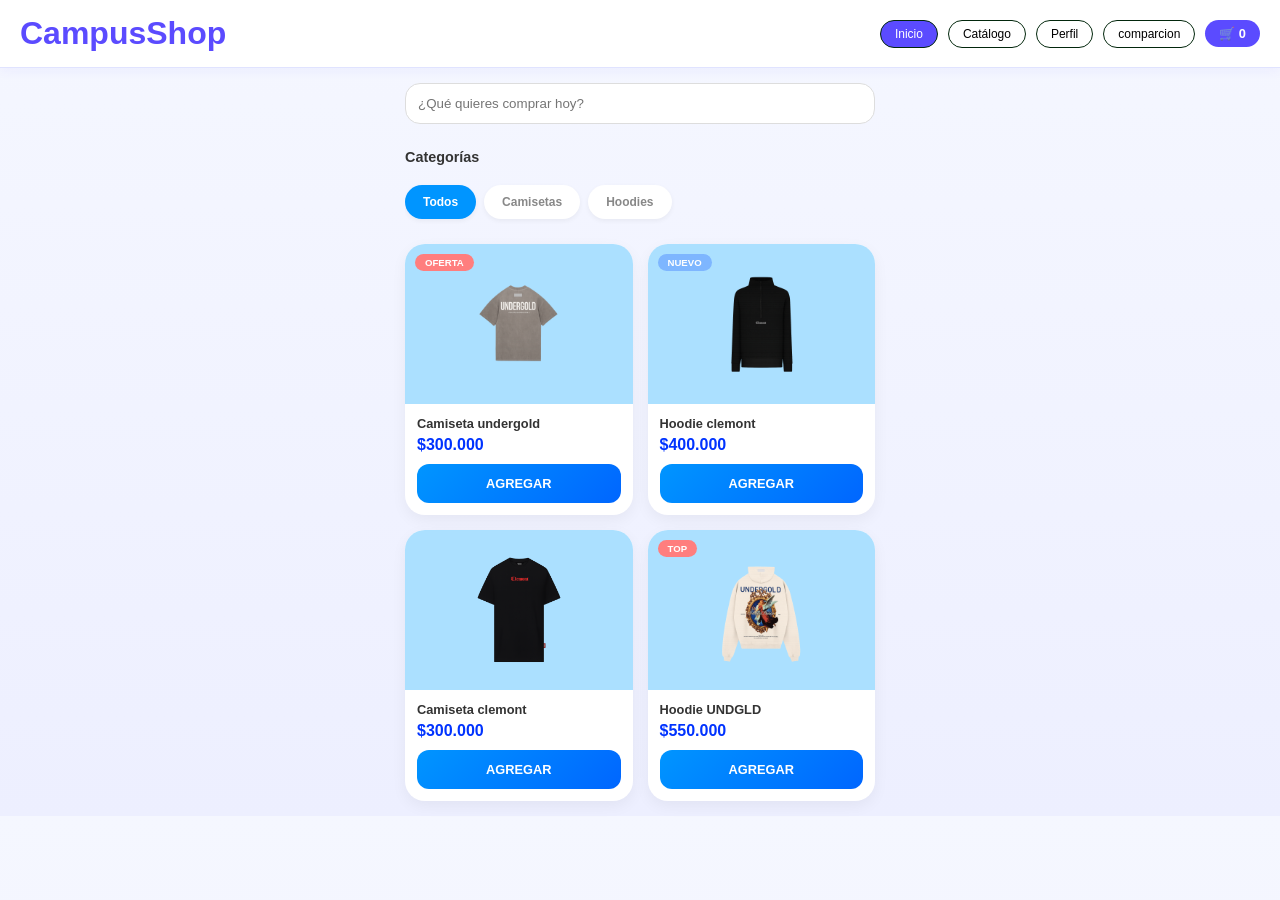
<file: index.html>
<!DOCTYPE html>
<html lang="es">
<head>
    <meta charset="UTF-8">
    <meta name="viewport" content="width=device-width, initial-scale=1.0">
    <title>CampusShop | App Oficial</title>

    <link rel="stylesheet" href="CSS/base.css">
    <link rel="stylesheet" href="CSS/layout.css">
    <link rel="stylesheet" href="CSS/components.css">
</head>

<body>

<header class="main-header">
    <h1 class="logo">CampusShop</h1>

    <nav class="header-nav">
        <a href="index.html" class="nav-btn active">Inicio</a>
        <a href="catalogo.html" class="nav-btn">Catálogo</a>
        <a href="perfil.html" class="nav-btn">Perfil</a>
        <a href="comparcion.html" class="nav-btn">comparcion</a>         
        <a href="carrito.html" class="cart-status">🛒 0</a>

    </nav>
</header>

<main>

    <div class="search-box">
        <input type="text" placeholder="¿Qué quieres comprar hoy?">
    </div>

    <h2 class="section-title">Categorías</h2>

    <div class="filter-wrapper">

        <input type="radio" name="filtro" id="all" checked>
        <input type="radio" name="filtro" id="camisetas">
        <input type="radio" name="filtro" id="hoodies">

        <div class="filter-group">
            <label for="all" class="filter-btn">Todos</label>
            <label for="camisetas" class="filter-btn">Camisetas</label>
            <label for="hoodies" class="filter-btn">Hoodies</label>
        </div>

        <div class="product-grid">

            <!-- PRODUCTO 1 -->
            <article class="product-card camiseta">
                <div class="badge oferta">OFERTA</div>
                <div class="img-container">
                    <a href="producto-undgld.html">
                        <img src="IMG/producto2.png" alt="Camiseta undergold">
                    </a>
                </div>
                <div class="product-info">
                    <h3>Camiseta undergold</h3>
                    <p class="price">$300.000</p>
                    <button class="add-btn">AGREGAR</button>
                </div>
            </article>

            <!-- PRODUCTO 2 -->
            <article class="product-card hoodie">
                <div class="badge stock">NUEVO</div>
                <div class="img-container">
                    <a href="producto-hoodie-clemont.html">
                        <img src="IMG/producto3.png" alt="Hoodie clemont">
                    </a>
                </div>
                <div class="product-info">
                    <h3>Hoodie clemont</h3>
                    <p class="price">$400.000</p>
                    <button class="add-btn">AGREGAR</button>
                </div>
            </article>

            <!-- PRODUCTO 3 -->
            <article class="product-card camiseta">
                <div class="img-container">
                    <a href="producto-clemont.html">
                        <img src="IMG/producto4.png" alt="Camiseta clemont">
                    </a>
                </div>
                <div class="product-info">
                    <h3>Camiseta clemont</h3>
                    <p class="price">$300.000</p>
                    <button class="add-btn">AGREGAR</button>
                </div>
            </article>

            <!-- PRODUCTO 4 -->
            <article class="product-card hoodie">
                <div class="badge oferta">TOP</div>
                <div class="img-container">
                    <a href="producto-hoodie-undgld.html">
                        <img src="IMG/producto1.png" alt="Hoodie UNDGLD">
                    </a>
                </div>
                <div class="product-info">
                    <h3>Hoodie UNDGLD</h3>
                    <p class="price">$550.000</p>
                    <button class="add-btn">AGREGAR</button>
                </div>
            </article>

        </div>

    </div>

</main>

</body>
</html>
</file>
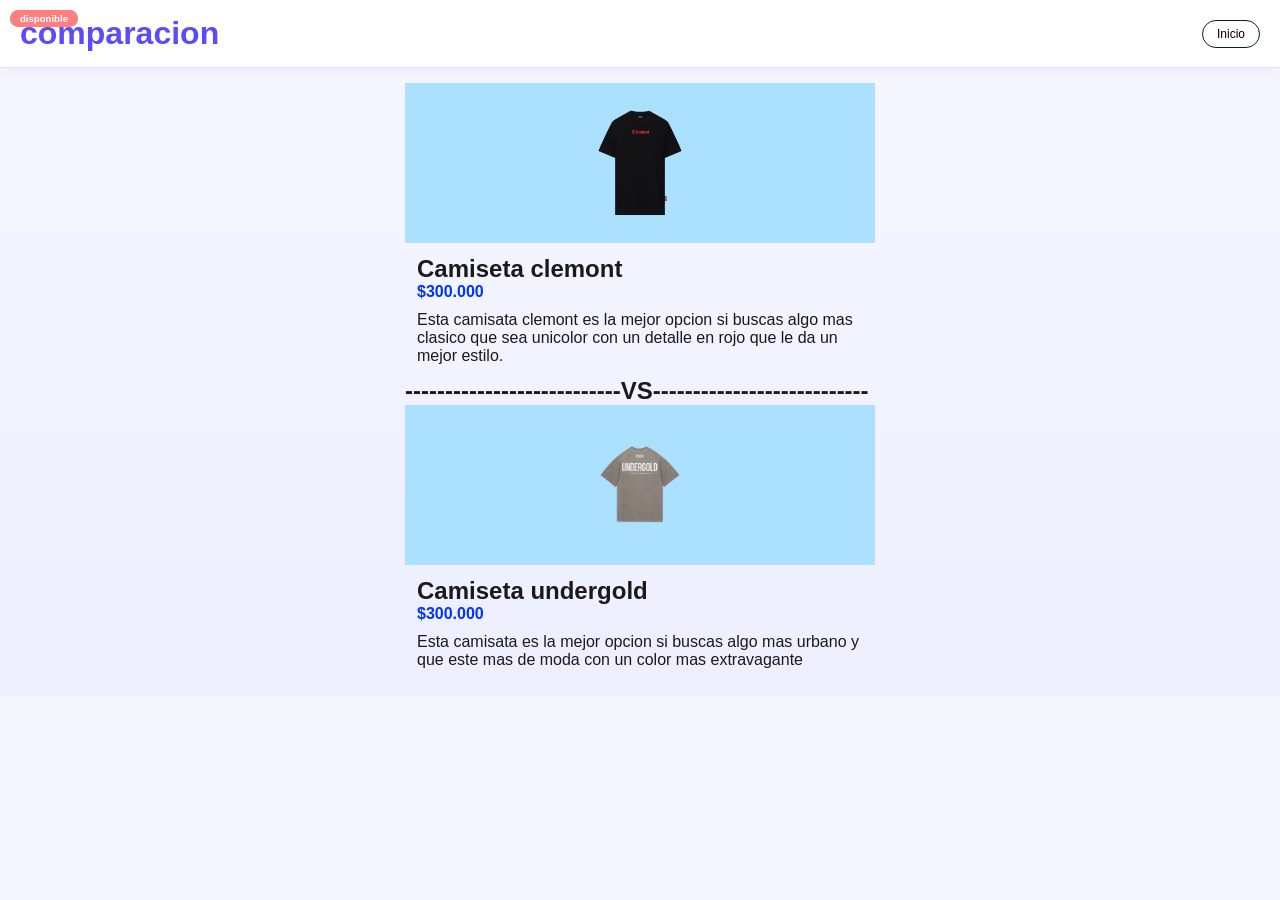
<file: comparcion.html>
<!DOCTYPE html>
<html lang="es">
<head>
<meta charset="UTF-8">
<meta name="viewport" content="width=device-width, initial-scale=1.0">
<title>comparacion</title>

<!-- CSS -->
<link rel="stylesheet" href="CSS/base.css">
<link rel="stylesheet" href="CSS/layout.css">
<link rel="stylesheet" href="CSS/components.css">
</head>

<body>

<!-- Encabezado -->
<header class="main-header">
    <h1 class="logo">comparacion</h1>

    <!-- Navegación -->
    <nav class="header-nav">
        <a href="index.html" class="nav-btn">Inicio</a>

    </nav>
</header>

<main>


<section class="product-detail">
<div class="badge stock">disponible</div>
<div class="img-container">
    <img src="IMG/producto4.png">
</div>

<div class="product-info">

<div class="badge oferta">disponible</div>
<h2>Camiseta clemont</h2>

<p class="price">$300.000</p>

<p>Esta camisata clemont es la mejor opcion si buscas algo mas clasico que sea unicolor con un detalle en rojo que le da un mejor estilo.</p>

 <!-- j,bhghg -->
 
</div>

<h1>---------------------------VS---------------------------</h1>

</div>

</div>

</a>

<section class="product-detail">


<div class="img-container">
    <img src="IMG/producto2.png">
</div>


<div class="product-info">

<h2>Camiseta undergold</h2>
<p class="price">$300.000</p>

<p>Esta camisata es la mejor opcion si buscas algo mas urbano y que este mas de moda con un color mas extravagante</p>



</div>

</div>

</section>

</main>

</body>
</html>
</file>
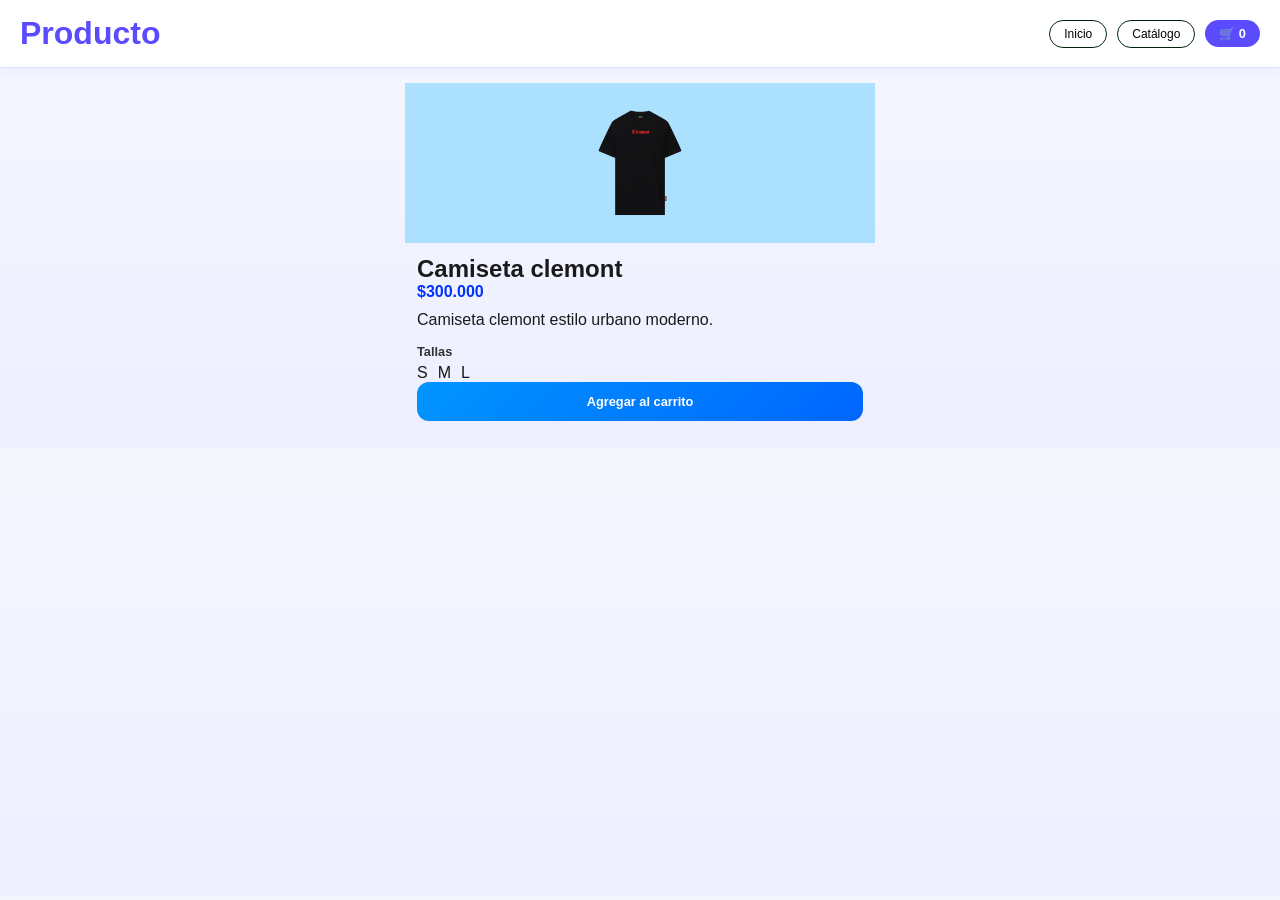
<file: producto-clemont.html>
<!DOCTYPE html>
<html lang="es">
<head>
<meta charset="UTF-8">
<meta name="viewport" content="width=device-width, initial-scale=1.0">
<title>Camiseta clemont</title>

<!-- CSS -->
<link rel="stylesheet" href="CSS/base.css">
<link rel="stylesheet" href="CSS/layout.css">
<link rel="stylesheet" href="CSS/components.css">
</head>

<body>

<!-- Encabezado -->
<header class="main-header">
    <h1 class="logo">Producto</h1>

    <!-- Navegación -->
    <nav class="header-nav">
        <a href="index.html" class="nav-btn">Inicio</a>
        <a href="catalogo.html" class="nav-btn">Catálogo</a>
        <a href="carrito.html" class="cart-status">🛒 0</a>
    </nav>
</header>

<main>

<!-- Detalle producto -->
<section class="product-detail">

<!-- Imagen -->
<div class="img-container">
    <img src="IMG/producto4.png">
</div>

<!-- Info -->
<div class="product-info">

<h2>Camiseta clemont</h2>
<p class="price">$300.000</p>

<p>Camiseta clemont estilo urbano moderno.</p>

<h3 class="section-title">Tallas</h3>

<!-- Selector -->
<div class="size-selector">
<input type="radio" name="talla" id="s"><label for="s">S</label>
<input type="radio" name="talla" id="m"><label for="m">M</label>
<input type="radio" name="talla" id="l"><label for="l">L</label>
</div>

<!-- Botón -->
<a href="carrito.html">
<button class="add-btn">Agregar al carrito</button>
</a>

</div>

</section>

</main>

</body>
</html>
</file>
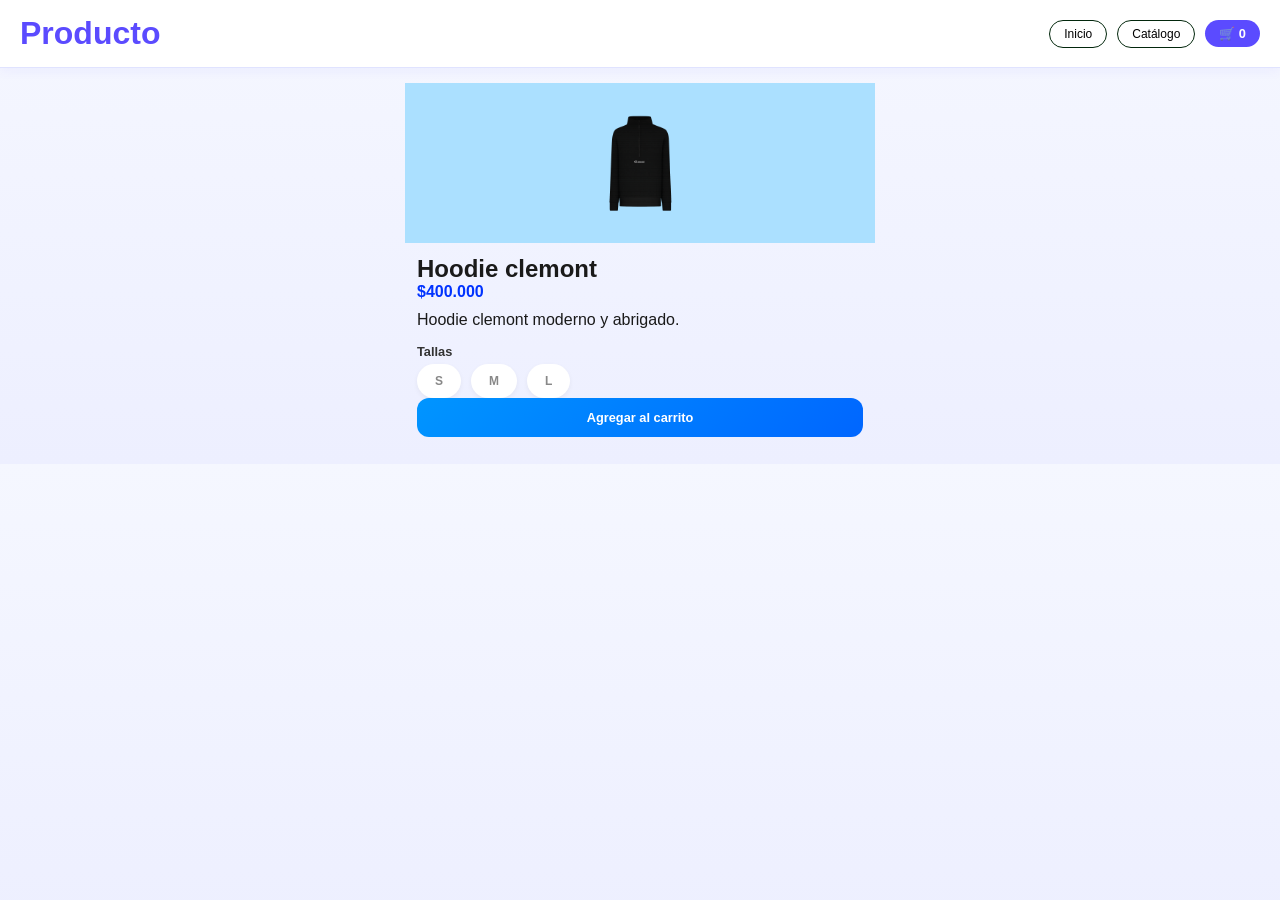
<file: producto-hoodie-clemont.html>
<!DOCTYPE html>
<html lang="es">
<head>
<meta charset="UTF-8">
<meta name="viewport" content="width=device-width, initial-scale=1.0">
<title>Hoodie clemont</title>

<link rel="stylesheet" href="CSS/base.css">
<link rel="stylesheet" href="CSS/layout.css">
<link rel="stylesheet" href="CSS/components.css">
</head>

<body>

<header class="main-header">
    <h1 class="logo">Producto</h1>

    <nav class="header-nav">
        <a href="index.html" class="nav-btn">Inicio</a>
        <a href="catalogo.html" class="nav-btn">Catálogo</a>
        <a href="carrito.html" class="cart-status">🛒 0</a>
    </nav>
</header>

<main>

<section class="product-detail">

<div class="img-container">
    <img src="IMG/producto3.png">
</div>

<div class="product-info">

<h2>Hoodie clemont</h2>
<p class="price">$400.000</p>

<p>Hoodie clemont moderno y abrigado.</p>

<h3 class="section-title">Tallas</h3>

<div class="size-selector">
<input type="radio" name="talla" id="s"><label for="s" class="filter-btn">S</label>
<input type="radio" name="talla" id="m"><label for="m" class="filter-btn">M</label>
<input type="radio" name="talla" id="l"><label for="l" class="filter-btn">L</label>
</div>

<a href="carrito.html">
<button class="add-btn">Agregar al carrito</button>
</a>

</div>

</section>

</main>

</body>
</html>
</file>
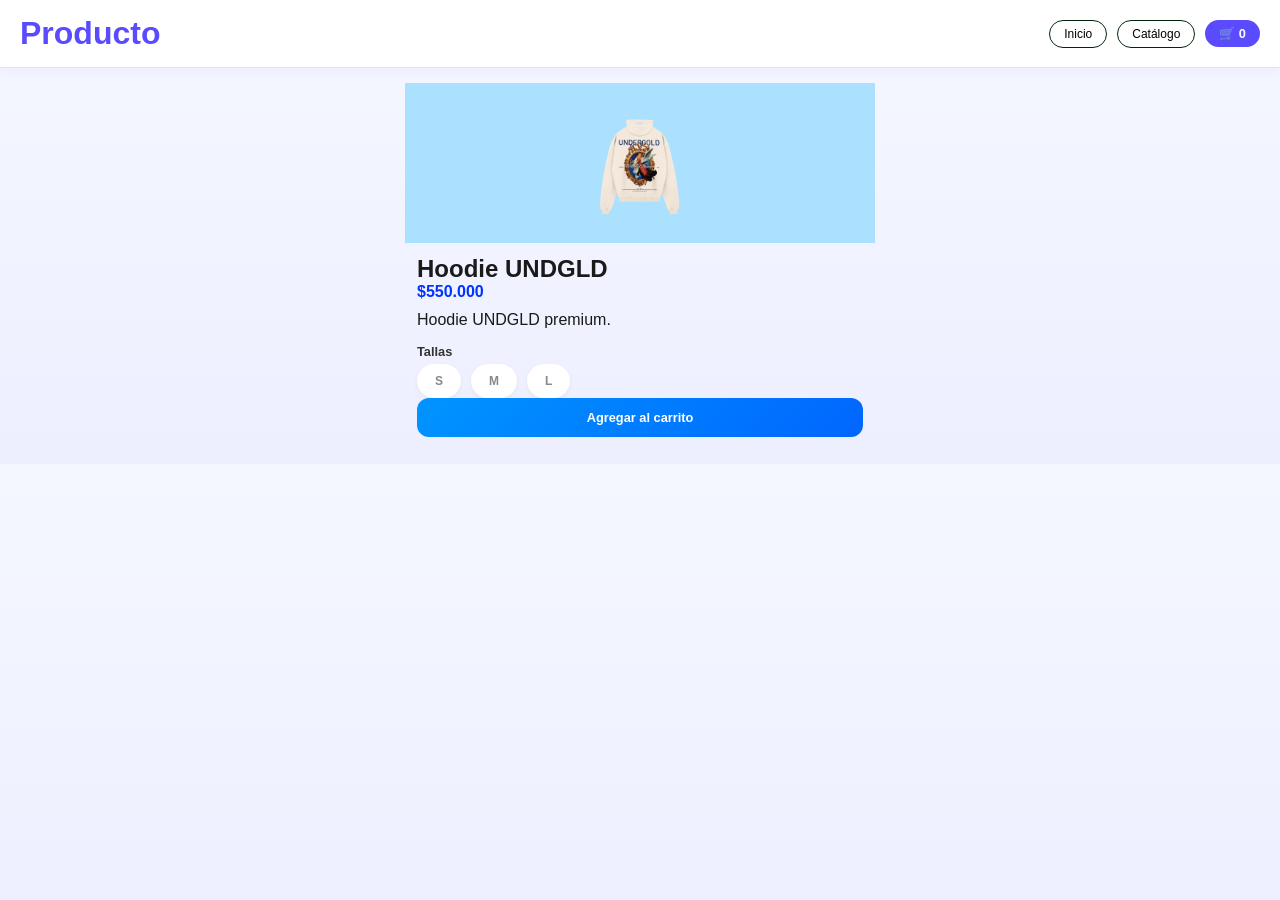
<file: producto-hoodie-undgld.html>
<!DOCTYPE html>
<html lang="es">
<head>
<meta charset="UTF-8">
<meta name="viewport" content="width=device-width, initial-scale=1.0">
<title>Hoodie UNDGLD</title>

<link rel="stylesheet" href="CSS/base.css">
<link rel="stylesheet" href="CSS/layout.css">
<link rel="stylesheet" href="CSS/components.css">
</head>

<body>

<header class="main-header">
    <h1 class="logo">Producto</h1>

    <nav class="header-nav">
        <a href="index.html" class="nav-btn">Inicio</a>
        <a href="catalogo.html" class="nav-btn">Catálogo</a>
        <a href="carrito.html" class="cart-status">🛒 0</a>
    </nav>
</header>

<main>

<section class="product-detail">

<div class="img-container">
    <img src="IMG/producto1.png">
</div>

<div class="product-info">

<h2>Hoodie UNDGLD</h2>
<p class="price">$550.000</p>

<p>Hoodie UNDGLD premium.</p>

<h3 class="section-title">Tallas</h3>

<div class="size-selector">
<input type="radio" name="talla" id="s"><label for="s" class="filter-btn">S</label>
<input type="radio" name="talla" id="m"><label for="m" class="filter-btn">M</label>
<input type="radio" name="talla" id="l"><label for="l" class="filter-btn">L</label>
</div>

<a href="carrito.html">
<button class="add-btn">Agregar al carrito</button>
</a>

</div>

</section>

</main>

</body>
</html>
</file>
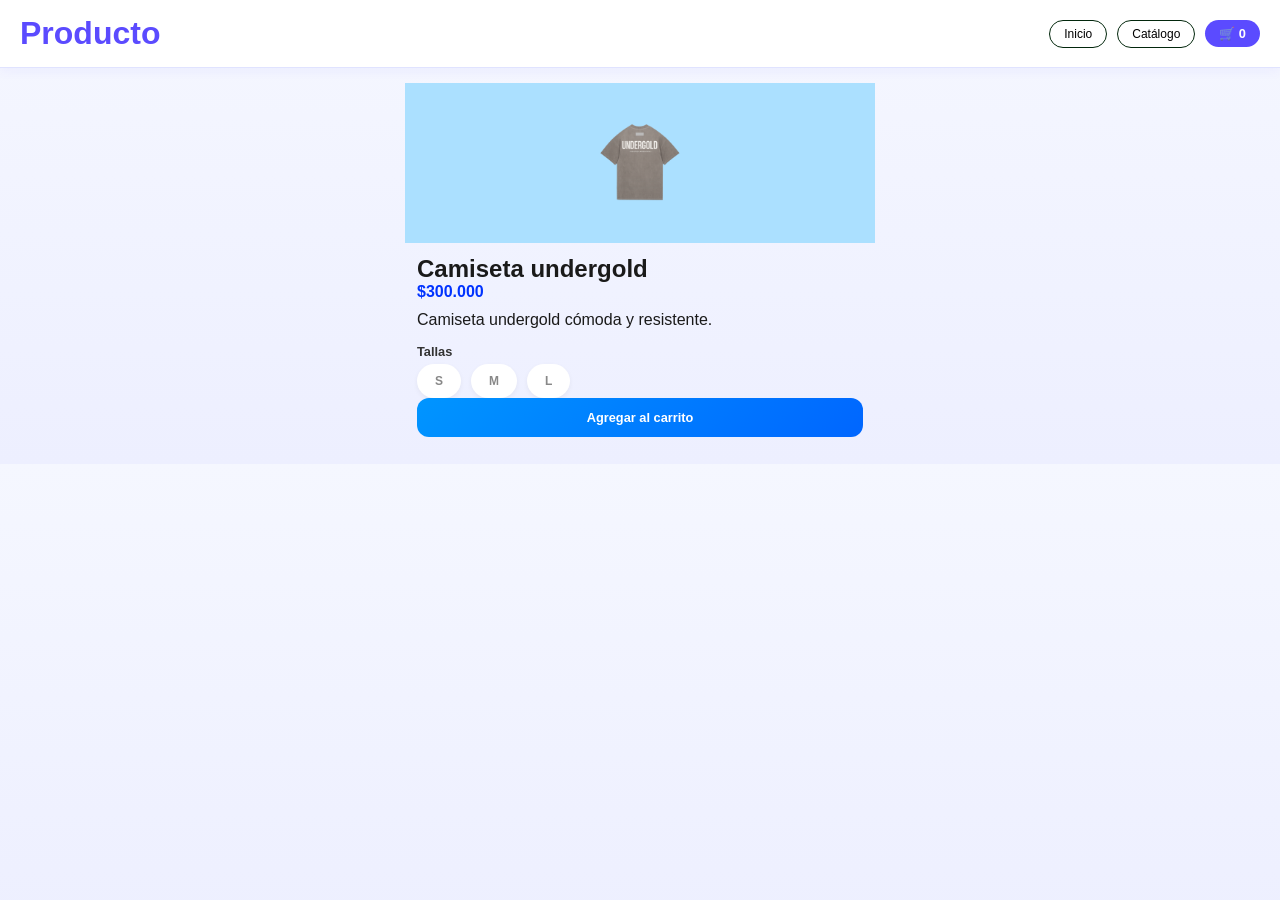
<file: producto-undgld.html>
<!DOCTYPE html>
<html lang="es">
<head>
<meta charset="UTF-8">
<meta name="viewport" content="width=device-width, initial-scale=1.0">
<title>Producto</title>

<link rel="stylesheet" href="CSS/base.css">
<link rel="stylesheet" href="CSS/layout.css">
<link rel="stylesheet" href="CSS/components.css">
</head>

<body>

<header class="main-header">
    <h1 class="logo">Producto</h1>

    <nav class="header-nav">
        <a href="index.html" class="nav-btn">Inicio</a>
        <a href="catalogo.html" class="nav-btn">Catálogo</a>
        <a href="carrito.html" class="cart-status">🛒 0</a>
    </nav>
</header>

<main>

<section class="product-detail">

<div class="img-container">
    <img src="IMG/producto2.png">
</div>

<div class="product-info">

<h2>Camiseta undergold</h2>
<p class="price">$300.000</p>

<p>Camiseta undergold cómoda y resistente.</p>

<h3 class="section-title">Tallas</h3>

<div class="size-selector">
<input type="radio" name="talla" id="s"><label for="s" class="filter-btn">S</label>
<input type="radio" name="talla" id="m"><label for="m" class="filter-btn">M</label>
<input type="radio" name="talla" id="l"><label for="l" class="filter-btn">L</label>
</div>

<a href="carrito.html">
<button class="add-btn">Agregar al carrito</button>
</a>

</div>

</section>

</main>

</body>
</html>
</file>
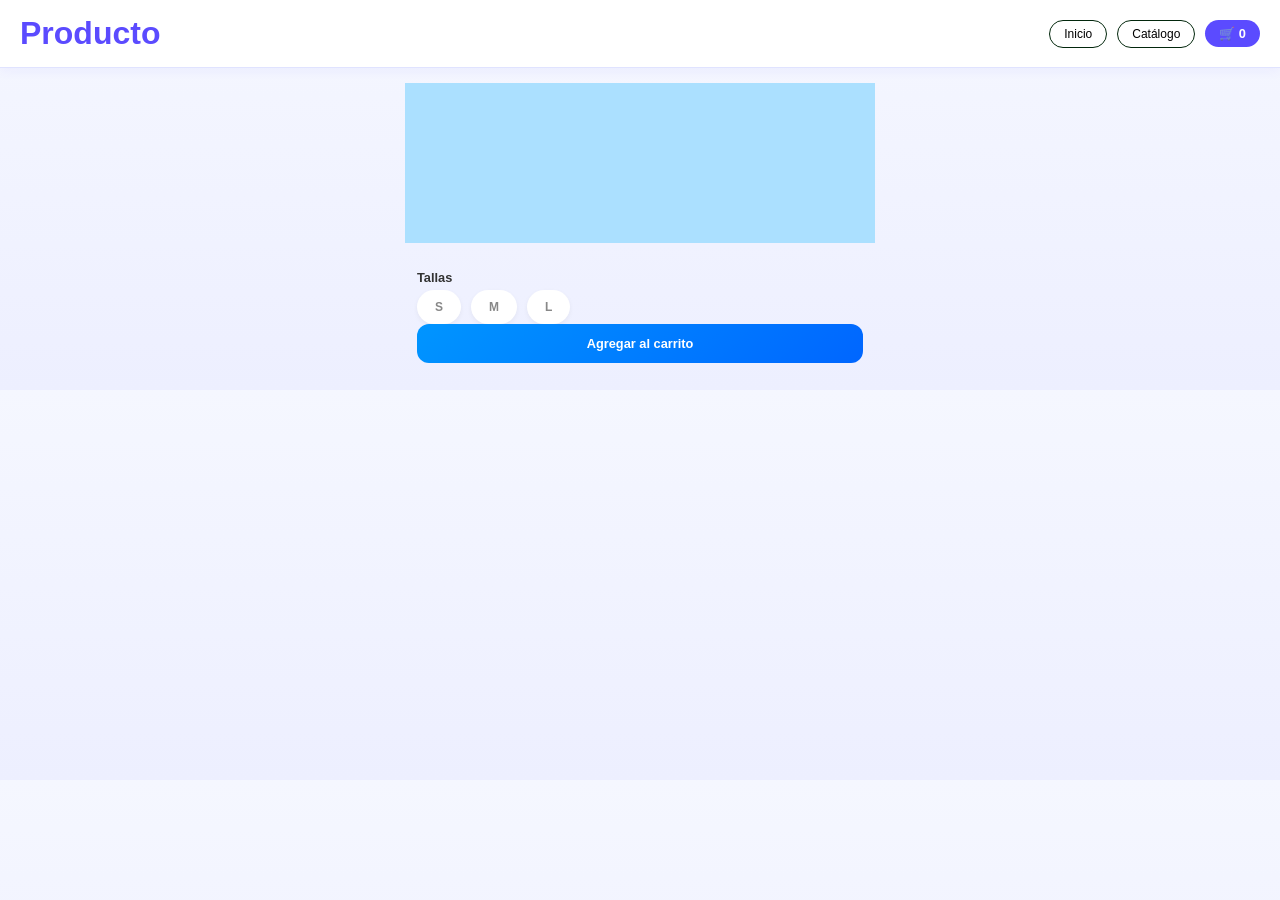
<file: producto.html>
<!DOCTYPE html>
<html lang="es">
<head>
<meta charset="UTF-8">
<meta name="viewport" content="width=device-width, initial-scale=1.0">
<title>Producto</title>

<link rel="stylesheet" href="CSS/base.css">
<link rel="stylesheet" href="CSS/layout.css">
<link rel="stylesheet" href="CSS/components.css">
</head>

<body>

<header class="main-header">
    <h1 class="logo">Producto</h1>

    <nav class="header-nav">
        <a href="index.html" class="nav-btn">Inicio</a>
        <a href="catalogo.html" class="nav-btn">Catálogo</a>
        <a href="carrito.html" class="cart-status">🛒 0</a>
    </nav>
</header>

<main>

<section class="product-detail">

<div class="img-container">
    <img id="imgProducto">
</div>

<div class="product-info">

<h2 id="nombre"></h2>
<p class="price" id="precio"></p>

<p id="descripcion"></p>

<h3 class="section-title">Tallas</h3>

<div class="size-selector">
<input type="radio" name="talla" id="s"><label for="s" class="filter-btn">S</label>
<input type="radio" name="talla" id="m"><label for="m" class="filter-btn">M</label>
<input type="radio" name="talla" id="l"><label for="l" class="filter-btn">L</label>
</div>

<a href="carrito.html">
<button class="add-btn">Agregar al carrito</button>
</a>

</div>

</section>

</main>

<script>


const params = new URLSearchParams(window.location.search);
const prod = params.get("prod");


if (prod === "clemont") {
    document.getElementById("imgProducto").src = "IMG/producto4.png";
    document.getElementById("nombre").textContent = "Camiseta clemont";
    document.getElementById("precio").textContent = "$300.000";
    document.getElementById("descripcion").textContent = "Camiseta clemont estilo urbano moderno.";
}

if (prod === "undgld") {
    document.getElementById("imgProducto").src = "IMG/producto2.png";
    document.getElementById("nombre").textContent = "Camiseta undergold";
    document.getElementById("precio").textContent = "$300.000";
    document.getElementById("descripcion").textContent = "Camiseta undergold cómoda y resistente.";
}

if (prod === "hoodie-clemont") {
    document.getElementById("imgProducto").src = "IMG/producto3.png";
    document.getElementById("nombre").textContent = "Hoodie clemont";
    document.getElementById("precio").textContent = "$400.000";
    document.getElementById("descripcion").textContent = "Hoodie clemont moderno y abrigado.";
}

if (prod === "hoodie-undgld") {
    document.getElementById("imgProducto").src = "IMG/producto1.png";
    document.getElementById("nombre").textContent = "Hoodie UNDGLD";
    document.getElementById("precio").textContent = "$550.000";
    document.getElementById("descripcion").textContent = "Hoodie UNDGLD premium.";
}

</script>

</body>
</html>
</file>
<file: CSS/base.css>
:root {
    /* Variables de colores principales del sitio */
    --primary: #5B4BFF; /* Color principal */
    --primary-dark: #4838E0; /* Variante oscura */
    --accent: #EEF0FF; /* Color suave */
    --bg-soft: #F1F3FF; /* Fondo suave */
    --bg-body: #F7F8FC; /* Fondo general */
    --text-main: #1A1A1A; /* Texto principal */
    --text-muted: #777; /* Texto secundario */
    --white: #ffffff; /* Blanco */
}

/* Reset general */
* {
    box-sizing: border-box; /* Incluye padding y borde en tamaño */
    margin: 0; /* Elimina márgenes */
    padding: 0; /* Elimina relleno */
    font-family: 'Segoe UI', sans-serif; /* Fuente */
}

/* Estilo del body */
body {
    background: linear-gradient(180deg, #F5F7FF 0%, #EDEFFF 100%); /* Fondo degradado */
    color: var(--text-main); /* Color texto */
}

/* Enlaces */
a {
    text-decoration: none; /* Quita subrayado */
    color: inherit; /* Hereda color */
}
</file>
<file: CSS/layout.css>
.main-header {
    background: white;
    padding: 15px 20px;
    display: flex;
    justify-content: space-between;
    align-items: center;


    border-bottom: 1px solid #E0E3FF;
    box-shadow: 0 4px 10px rgba(91,75,255,0.05);
}

.logo {
    font-weight: bold;
    color: var(--primary);
}

.header-nav {
    display: flex;
    gap: 10px;
    align-items: center;
}

.nav-btn {
    padding: 6px 14px;
    border-radius: 20px;
    border: 1px solid #02270c;
    font-size: 0.75rem;
    background: #ffffff;
    color: #000000;
    transition: all 0.25s ease;
}


.nav-btn:hover {
    background: #5B4BFF;
    color: white;
}


.nav-btn.active {
    background: #5B4BFF;
    color: white;
}

.nav-btn:hover {
    background: var(--primary);
    color: white;
}

main {
    padding: 15px;
    max-width: 500px;
    margin: auto;
}

.product-grid {
    display: grid;
    grid-template-columns: 1fr 1fr;
    gap: 15px;
}


.profile-card {
    background: white;
    padding: 20px;
    border-radius: 20px;
    text-align: center;
    margin-bottom: 20px;
    box-shadow: 0 5px 15px rgba(0,0,0,0.05);
}

.profile-menu {
    display: flex;
    flex-direction: column;
    gap: 10px;
}

.profile-link {
    background: white;
    padding: 12px;
    border-radius: 15px;
    text-align: center;
    box-shadow: 0 3px 10px rgba(0,0,0,0.05);
}
</file>
<file: CSS/components.css>
.product-card { /* Tarjeta de producto */
    background: white; /* Fondo blanco */
    border-radius: 20px; /* Bordes redondeados */
    overflow: hidden; /* Oculta desbordes */
    position: relative; /* Permite posicionar elementos internos */
    box-shadow: 0 5px 15px rgba(0,0,0,0.05); /* Sombra */
    display: flex; /* Flexbox */
    flex-direction: column; /* Dirección vertical */
}

.img-container { /* Contenedor de imagen */
    background: #abe0ff; /* Fondo azul claro */
    height: 160px; /* Altura fija */
    display: flex; /* Centrado */
    align-items: center; /* Centrado vertical */
    justify-content: center; /* Centrado horizontal */
    padding: 10px; /* Espaciado interno */
}

.img-container img { /* Imagen dentro del contenedor */
    max-width: 100%; /* Ajuste ancho */
    max-height: 100%; /* Ajuste alto */
    object-fit: contain; /* Mantiene proporción */
}

.product-info { /* Información del producto */
    padding: 12px; /* Espaciado */
}

.product-info h3 { /* Nombre del producto */
    font-size: 0.8rem; /* Tamaño pequeño */
    color: #333; /* Color oscuro */
    margin-bottom: 5px; /* Separación */
}

.price { /* Precio */
    font-weight: 900; /* Negrita */
    color: #0033ff; /* Azul */
    font-size: 1rem; /* Tamaño */
    margin-bottom: 10px; /* Espacio inferior */
}

.add-btn { /* Botón agregar */
    background: #099cd6; /* Color fondo */
    color: white; /* Texto blanco */
    border: none; /* Sin borde */
    padding: 10px; /* Espaciado */
    border-radius: 10px; /* Bordes redondeados */
    width: 100%; /* Ocupa todo el ancho */
    font-weight: bold; /* Texto en negrita */
    cursor: pointer; /* Cursor mano */
    font-size: 0.7rem; /* Tamaño pequeño */
}

.filter-group { /* Contenedor de filtros */
    display: flex; /* Flex */
    gap: 8px; /* Espacio entre elementos */
    margin-bottom: 20px; /* Separación inferior */
    overflow-x: auto; /* Scroll horizontal */
    padding: 5px 0; /* Espaciado */
}


.filter-wrapper input { /* Inputs ocultos */
    display: none; /* No visibles */
}

.filter-btn { /* Botones de filtro */
    border: none; /* Sin borde */
    padding: 10px 18px; /* Espaciado */
    border-radius: 20px; /* Redondeado */
    background: #fff; /* Fondo blanco */
    color: #888; /* Texto gris */
    font-weight: bold; /* Negrita */
    font-size: 0.75rem; /* Tamaño */
    white-space: nowrap; /* No salto de línea */
    box-shadow: 0 2px 5px rgba(0,0,0,0.05); /* Sombra */
    cursor: pointer; /* Cursor */
}


#all:checked ~ .filter-group label[for="all"],
#camisetas:checked ~ .filter-group label[for="camisetas"],
#hoodies:checked ~ .filter-group label[for="hoodies"] { /* Filtro activo */
    background: #0095ff; /* Fondo azul */
    color: white; /* Texto blanco */
}


#all:checked ~ .product-grid .product-card { /* Mostrar todos */
    display: flex;
}


#camisetas:checked ~ .product-grid .product-card { /* Ocultar todos */
    display: none;
}

#camisetas:checked ~ .product-grid .camiseta { /* Mostrar camisetas */
    display: flex;
}


#hoodies:checked ~ .product-grid .product-card { /* Ocultar todos */
    display: none;
}

#hoodies:checked ~ .product-grid .hoodie { /* Mostrar hoodies */
    display: flex;
}


.badge { /* Etiqueta (oferta, nuevo) */
    position: absolute; /* Posición absoluta */
    top: 10px; /* Desde arriba */
    left: 10px; /* Desde la izquierda */
    padding: 3px 10px; /* Espaciado */
    border-radius: 10px; /* Redondeado */
    font-size: 0.6rem; /* Tamaño pequeño */
    font-weight: bold; /* Negrita */
    color: white; /* Texto blanco */
}

.oferta { background: #FF7E7E; } /* Color oferta */
.stock { background: #7EB6FF; } /* Color nuevo */

.cart-status { /* Indicador carrito */
    background: #5B4BFF; /* Fondo */
    color: white; /* Texto */
    padding: 6px 14px; /* Espaciado */
    border-radius: 20px; /* Redondeado */
    font-weight: bold; /* Negrita */
    font-size: 0.8rem; /* Tamaño */
    transition: 0.25s; /* Animación */
}

.cart-status:hover { /* Hover carrito */
    background: #4838E0; /* Cambio de color */
}

.section-title { /* Títulos */
    font-size: 0.9rem; /* Tamaño */
    margin: 15px 0; /* Espaciado */
    color: #333; /* Color */
}

.search-box input { /* Input buscador */
    width: 100%; /* Ancho completo */
    padding: 12px; /* Espaciado */
    border-radius: 15px; /* Redondeado */
    border: 1px solid #ddd; /* Borde */
    margin-bottom: 10px; /* Separación */
}

.back-btn { /* Botón volver */
    display: inline-block; /* Inline */
    margin-bottom: 15px; /* Espacio */
    padding: 8px 15px; /* Espaciado */
    background: #00a2ff; /* Fondo */
    color: white; /* Texto */
    border-radius: 10px; /* Redondeado */
    font-size: 0.8rem; /* Tamaño */
}

.back-btn { /* Botón volver duplicado */
    background: #00a2ff;
    color: white;
    padding: 6px 12px;
    border-radius: 10px;
    font-size: 0.8rem;
}


.cart-item { /* Item carrito */
    display: flex; /* Flex */
    align-items: center; /* Centrado vertical */
    gap: 10px; /* Espacio */
    background: white; /* Fondo */
    padding: 10px; /* Espaciado */
    border-radius: 15px; /* Bordes */
    margin-bottom: 10px; /* Separación */
    box-shadow: 0 3px 10px rgba(0,0,0,0.05); /* Sombra */
}


.cart-img { /* Imagen carrito */
    width: 60px; /* Tamaño */
    height: 60px; /* Tamaño */
    background: #E8F3F0; /* Fondo */
    border-radius: 10px; /* Bordes */
    display: flex; /* Centrado */
    align-items: center;
    justify-content: center;
}

.cart-img img { /* Imagen dentro */
    max-width: 100%;
    max-height: 100%;
    object-fit: contain;
}


.cart-info h3 { /* Nombre producto carrito */
    font-size: 0.8rem;
}

#checkout { /* Caja checkout */
    background: white;
    padding: 15px;
    border-radius: 15px;
    margin-top: 15px;
    box-shadow: 0 3px 10px rgba(0,0,0,0.05);
}

#checkout form { /* Formulario */
    display: flex;
    flex-direction: column;
    gap: 10px;
}

#checkout input { /* Inputs */
    padding: 10px;
    border-radius: 10px;
    border: 1px solid #ddd;
}

.product-link { /* Enlace productoOFERTA */
    text-decoration: none;
    color: inherit;
    display: block;
}

#modal { /* Modal imagen */
    display: none;
    position: fixed;
    top: 0;
    left: 0;
    width: 100%;
    height: 100%;
    background: rgba(0,0,0,0.8);
    justify-content: center;
    align-items: center;
    z-index: 999;
}

#modal img { /* Imagen modal */
    max-width: 90%;
    max-height: 80%;
    border-radius: 10px;
}

.cerrar { /* Botón cerrar */
    position: absolute;
    top: 20px;
    right: 20px;
    font-size: 30px;
    color: white;
    cursor: pointer;
}

.img-container a { /* Enlace imagen */
    display: block;
    width: 100%;
    height: 100%;
}

.img-container a img { /* Imagen dentro enlace */
    width: 100%;
    height: 100%;
    object-fit: contain;
}


.size-selector input { /* Radios ocultos */
    display: none;
}


.size-selector { /* Contenedor tallas */
    display: flex;
    gap: 10px;
}


.size-selector input:checked + label { /* Talla seleccionada */
    background: #0095ff;
    color: white;
}

input[type="radio"] { /* Radios */
    display: none;
}

/* Imagen del carrito mejorada */
.cart-img { /* Nueva versión */
    width: 70px;
    height: 70px;
    background: linear-gradient(135deg, #e0f2ff, #ffffff);
    border-radius: 15px;
    display: flex;
    align-items: center;
    justify-content: center;
    padding: 8px;
}

.cart-img img { /* Imagen */
    width: 100%;
    height: 100%;
    object-fit: contain;
}


/* Formulario más bonito */
#checkout { /* Mejorado */
    background: white;
    padding: 20px;
    border-radius: 20px;
    margin-top: 20px;
    box-shadow: 0 10px 25px rgba(0,0,0,0.08);
}

#checkout form { /* Formulario */
    display: flex;
    flex-direction: column;
    gap: 12px;
}

#checkout label { /* Labels */
    font-size: 0.75rem;
    font-weight: bold;
    color: #555;
}

#checkout input { /* Inputs */
    padding: 12px;
    border-radius: 12px;
    border: 1px solid #ddd;
    transition: 0.2s;
}

#checkout input:focus { /* Focus */
    border-color: #0095ff;
    outline: none;
    box-shadow: 0 0 0 2px rgba(0,149,255,0.2);
}


/* Botón mejorado */
.add-btn { /* Nueva versión */
    background: linear-gradient(135deg, #0095ff, #0066ff);
    color: white;
    border: none;
    padding: 12px;
    border-radius: 12px;
    width: 100%;
    font-weight: bold;
    cursor: pointer;
    font-size: 0.8rem;
    transition: 0.2s;
}

.add-btn:hover { /* Hover botón */
    transform: scale(1.03);
    opacity: 0.95;
}

.card {
    background: white;
    padding: 20px;
    border-radius: 20px;
    box-shadow: 0 5px 15px rgba(0,0,0,0.05);
    margin-bottom: 15px;
}
</file>
